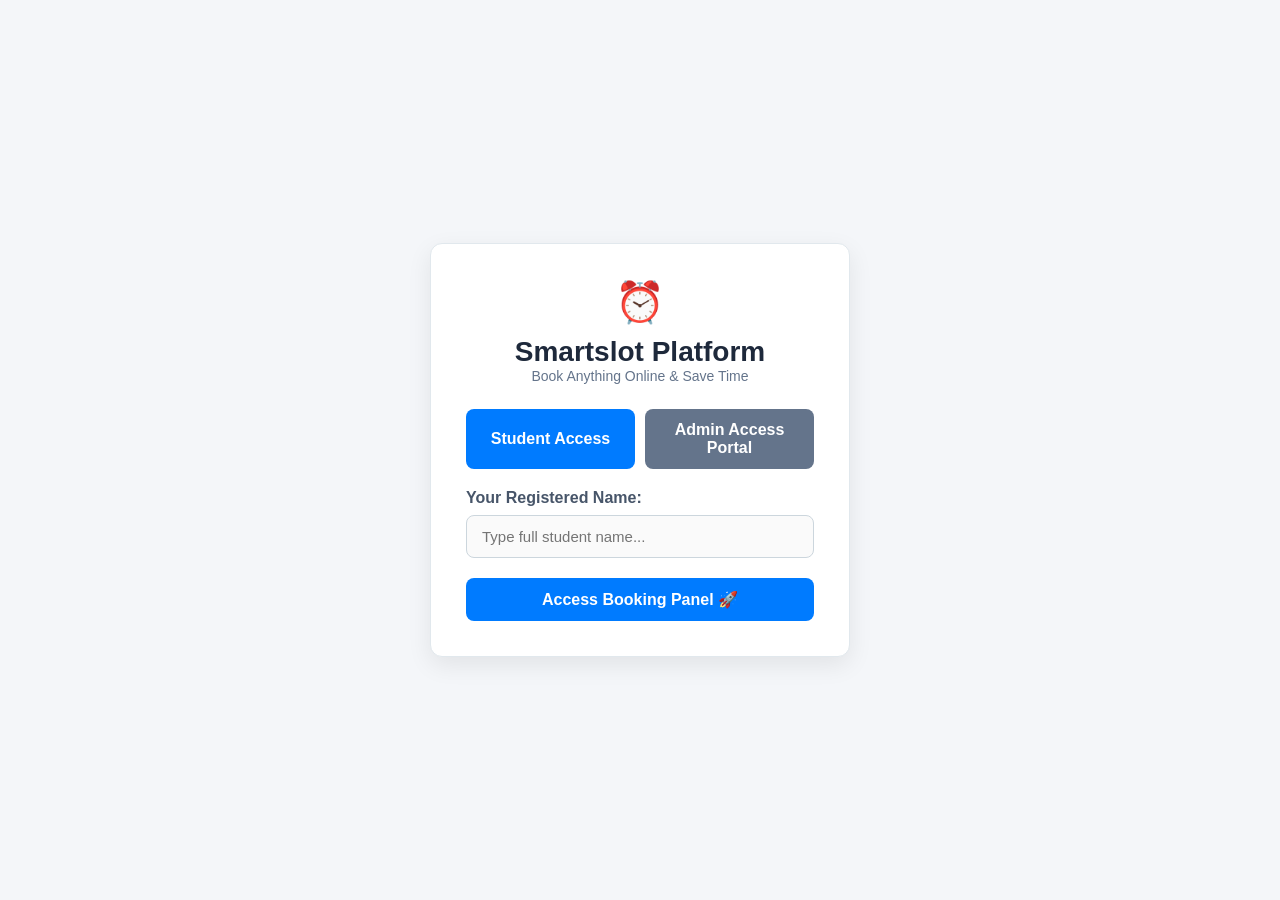
<file: index.html>
<!DOCTYPE html>
<html lang="en">
<head>
    <meta charset="UTF-8">
    <meta name="viewport" content="width=device-width, initial-scale=1.0">
    <title>Smartslot - Secure Entry Gateway</title>
    <!-- Humari CSS file -->
    <link rel="stylesheet" href="style.css">
</head>
<body>

    <div class="container">
        <!-- Main Platform Banner -->
        <div class="logo-section">
            <span style="font-size: 40px;">⏰</span>
            <h2 style="margin-top: 10px; color: #1e293b;">Smartslot Platform</h2>
            <p style="color: #64748b; font-size: 14px; margin-bottom: 25px;">Book Anything Online & Save Time</p>
        </div>

        <!-- TWO TABS FOR LOGIN DIRECTION -->
        <div style="display: flex; gap: 10px; margin-bottom: 20px;">
            <button id="btn-student-view" onclick="toggleLoginView('student')" style="background-color: #007bff;">Student Access</button>
            <button id="btn-admin-view" onclick="toggleLoginView('admin')" style="background-color: #64748b;">Admin Access Portal</button>
        </div>

        <!-- FORM A: STUDENT ACCESS FORM -->
        <div id="student-login-box">
            <div class="form-group">
                <label style="display: block; text-align: left; font-weight: bold; color: #475569;">Your Registered Name:</label>
                <input type="text" id="student-username" placeholder="Type full student name...">
            </div>
            <button onclick="handleStudentLogin()">Access Booking Panel 🚀</button>
        </div>

        <!-- FORM B: ADMIN ACCESS FORM (PASSWORD SYSTEM) -->
        <div id="admin-login-box" style="display: none; text-align: left;">
            <div class="form-group">
                <label style="display: block; font-weight: bold; color: #475569;">Admin Password:</label>
                <!-- Security ke liye input type="password" kiya hai taaki dots dikhein -->
                <input type="password" id="admin-password" placeholder="Enter Admin Password...">
            </div>
            <button onclick="handleAdminLogin()" style="background-color: #16a34a;">Verify Password & Login 🔐</button>
            
            <p style="font-size: 12px; color: #999; margin-top: 15px; text-align: center;">
                💡 <strong>Hackathon Password:</strong> Admin@123
            </p>
        </div>

    </div>

    <!-- Login JS file link -->
    <script src="login.js"></script>
</body>
</html>
</file>
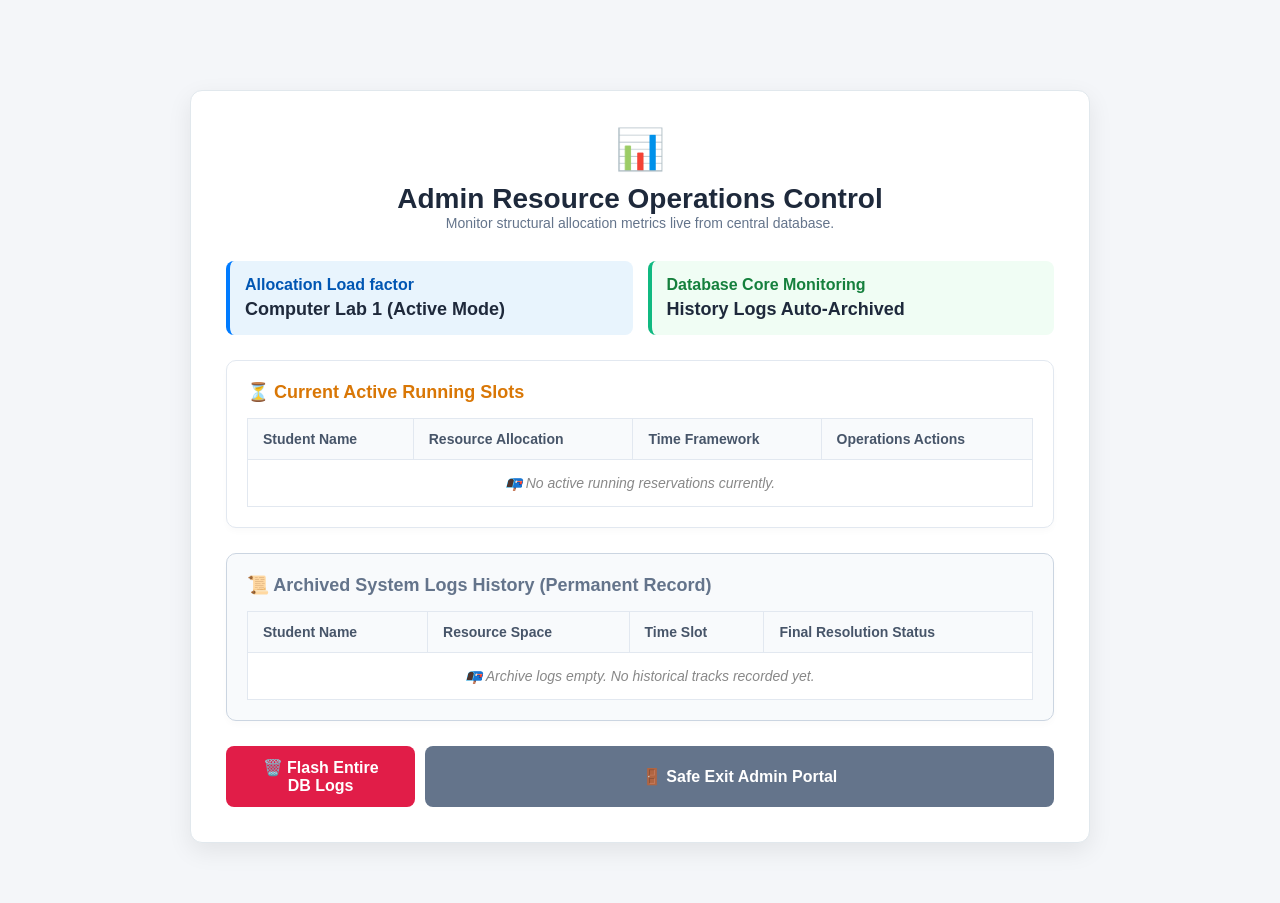
<file: admin.html>
<!DOCTYPE html>
<html lang="en">
<head>
    <meta charset="UTF-8">
    <meta name="viewport" content="width=device-width, initial-scale=1.0">
    <title>Smartslot - Corporate Management Control</title>
    <link rel="stylesheet" href="style.css">
</head>
<body>

    <div class="container" style="max-width: 900px; text-align: left; margin: 40px auto;">
        
        <div class="logo-section" style="text-align: center; margin-bottom: 30px;">
            <span style="font-size: 40px;">📊</span>
            <h2 style="margin-top: 10px; color: #1e293b;">Admin Resource Operations Control</h2>
            <p style="color: #64748b; font-size: 14px;">Monitor structural allocation metrics live from central database.</p>
        </div>

        <div style="display: grid; grid-template-columns: 1fr 1fr; gap: 15px; margin-bottom: 25px;">
            <div style="background: #e8f4fd; padding: 15px; border-radius: 8px; border-left: 4px solid #007bff;">
                <h4 style="color: #0056b3; margin-bottom: 5px;">Allocation Load factor</h4>
                <p style="font-size: 18px; font-weight: bold; color: #1e293b;">Computer Lab 1 (Active Mode)</p>
            </div>
            <div style="background: #f0fdf4; padding: 15px; border-radius: 8px; border-left: 4px solid #10b981;">
                <h4 style="color: #15803d; margin-bottom: 5px;">Database Core Monitoring</h4>
                <p style="font-size: 18px; font-weight: bold; color: #1e293b;">History Logs Auto-Archived</p>
            </div>
        </div>

        <!-- SECTION 1: LIVE ACTIVE TABLES -->
        <div class="card" style="max-width: 100%; margin-bottom: 25px; padding: 20px;">
            <h3 style="margin-bottom: 15px; color: #d97706;">⏳ Current Active Running Slots</h3>
            <table id="bookings-table">
                <thead>
                    <tr>
                        <th>Student Name</th>
                        <th>Resource Allocation</th>
                        <th>Time Framework</th>
                        <th>Operations Actions</th>
                    </tr>
                </thead>
                <tbody>
                    <!-- JS active records target injection point -->
                </tbody>
            </table>
        </div>

        <!-- 🔥 NEW SECTION 2: PERMANENT ADMIN HISTORY LOGS -->
        <div class="card" style="max-width: 100%; margin-bottom: 25px; padding: 20px; border-color: #cbd5e1; background-color: #f8fafc;">
            <h3 style="margin-bottom: 15px; color: #64748b;">📜 Archived System Logs History (Permanent Record)</h3>
            <table id="history-table">
                <thead>
                    <tr style="background-color: #e2e8f0;">
                        <th>Student Name</th>
                        <th>Resource Space</th>
                        <th>Time Slot</th>
                        <th>Final Resolution Status</th>
                    </tr>
                </thead>
                <tbody>
                    <!-- JS historical closed tracks target location -->
                </tbody>
            </table>
        </div>

        <div style="margin-top: 25px; display: flex; gap: 10px;">
            <button onclick="clearAllData()" style="background-color: #e11d48; width: auto; padding: 12px 25px;">🗑️ Flash Entire DB Logs</button>
            <button onclick="logoutAdmin()" style="background-color: #64748b; width: 100%;">🚪 Safe Exit Admin Portal</button>
        </div>

    </div>

    <script src="admin.js"></script>
</body>
</html>
</file>
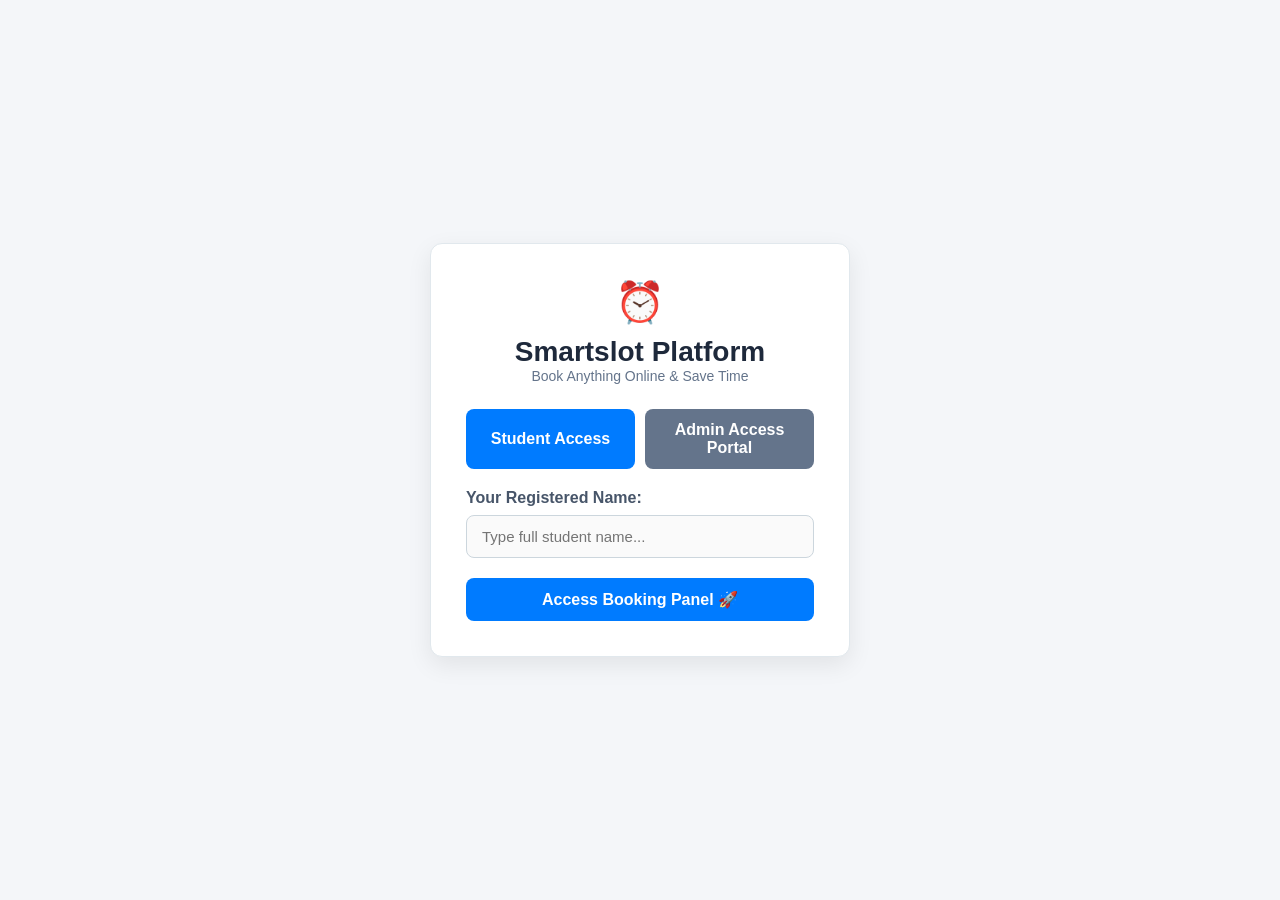
<file: dashboard.html>
<!DOCTYPE html>
<html lang="en">
<head>
    <meta charset="UTF-8">
    <meta name="viewport" content="width=device-width, initial-scale=1.0">
    <title>Smartslot - Premium Dashboard</title>
    <link rel="stylesheet" href="style.css">
    <style>
        /* Interactive Calendar styling explicitly for grid view layout */
        .calendar-section {
            margin-top: 15px;
        }
        .grid-container {
            display: grid;
            grid-template-columns: repeat(auto-fill, minmax(140px, 1fr));
            gap: 12px;
            margin-top: 10px;
        }
        .slot-box {
            padding: 15px 10px;
            border-radius: 8px;
            text-align: center;
            font-weight: 600;
            font-size: 13px;
            cursor: pointer;
            border: 2px solid #e2e8f0;
            transition: all 0.2s ease;
            background: #fff;
        }
        .slot-box.available {
            border-color: #10b981;
            color: #10b981;
            background: #f0fdf4;
        }
        .slot-box.available:hover {
            background: #10b981;
            color: #fff;
        }
        .slot-box.selected {
            background: #007bff !important;
            color: #fff !important;
            border-color: #007bff !important;
        }
        .slot-box.booked {
            border-color: #ef4444;
            color: #ef4444;
            background: #fef2f2;
            cursor: not-allowed;
            opacity: 0.7;
        }
        .history-card {
            border-left: 5px solid #64748b !important;
            opacity: 0.85;
            background: #f8fafc;
        }
    </style>
</head>
<body>

    <!-- SIDEBAR NAVIGATION -->
    <div class="sidebar">
        <div class="sidebar-brand">
            <span>⏰</span> Smartslot
        </div>
        <ul class="sidebar-menu">
            <li class="active" onclick="switchTab('book-slot')">📅 Interactive Calendar</li>
            <li onclick="switchTab('my-bookings')">📋 My Bookings & History</li>
            <li onclick="switchTab('ai-suggest')">💡 AI Suggestions</li>
            <li onclick="logout()" style="color: #e74c3c; margin-top: 50px; font-weight: bold;">🚪 Logout</li>
        </ul>
    </div>

    <!-- MAIN DASHBOARD ROUTER CONTENT -->
    <div class="main-content">
        
        <div class="top-header">
            <h2 id="welcome-msg">Welcome, User! 👋</h2>
            <p>Select multiple slots interactively and manage your active assets timeline.</p>
        </div>

        <!-- TAB 1: INTERACTIVE CALENDAR BOOKING -->
        <div id="tab-book-slot" class="tab-content active-tab">
            <div class="card" style="max-width: 750px;">
                <h3>Step 1: Choose Target Resource Space</h3>
                <select id="resource" onchange="renderInteractiveCalendar()">
                    <option value="Computer Lab 1">💻 Computer Lab 1 (Cap: 50)</option>
                    <option value="Seminar Hall">🏛️ Seminar Hall (Cap: 150)</option>
                    <option value="Class Room">🏠 Class Room (Cap: 60)</option>
                    <option value="Projector Room">📽️ Projector Room (Cap: 10)</option>
                    <option value="Cricket kit">🏏 Cricket kit (available: 5)</option>
                    <option value="Football">⚽ Footabll (available: 3)</option>
                    <option value="Badminton">🏸 Badminton (available: 4)</option>
                    <option value="Basketball">🏀 Basketball (available: 4)</option>
                    <option value="Volleyball">🏐 Volleyball (available: 4)</option>
                </select>

                <div class="calendar-section" style="margin-top: 25px;">
                    <h3>Step 2: Click an Available Time Slot Grid 📅</h3>
                    <p style="font-size: 13px; color: #64748b; margin-bottom: 10px;">Live central server slots synchronization active:</p>
                    
                    <!-- Dynamic Grid Injector Point via JavaScript -->
                    <div id="calendar-grid" class="grid-container"></div>
                </div>

                <div style="margin-top: 25px;">
                    <label style="font-weight: bold; display: block; margin-bottom: 5px;">Step 3: Purpose of Booking:</label>
                    <input type="text" id="reason" placeholder="e.g., Final Year Project Presentation Practice...">
                </div>

                <button onclick="processGridBooking()" style="margin-top: 20px; background-color: #10b981;">
                    Confirm Selected Slot Allocation 🚀
                </button>
            </div>
        </div>

        <!-- TAB 2: MULTIPLE ACTIVE RESOURCE LOGS & USER HISTORY -->
        <div id="tab-my-bookings" class="tab-content" style="display: none;">
            <div style="max-width: 750px;">
                
                <!-- Section A: Active Slots list tracking container -->
                <div class="card" style="max-width: 100%;">
                    <h3 style="color: #10b981; margin-bottom: 15px;">🟢 Your Current Active Resource Allocations</h3>
                    <div id="active-bookings-container">
                        <!-- Dynamic items layout array mapping injects here -->
                    </div>
                </div>

                <!-- Section B: Logs History Container -->
                <div class="card" style="max-width: 100%; border-color: #cbd5e1;">
                    <h3 style="color: #64748b; margin-bottom: 15px;">📜 Your Past Booking History logs</h3>
                    <div id="history-bookings-container">
                        <!-- Closed/Completed/Cancelled rows logs target location -->
                    </div>
                </div>

            </div>
        </div>

        <!-- TAB 3: AI PLATFORM SUGGESTIONS -->
        <div id="tab-ai-suggest" class="tab-content" style="display: none;">
            <div class="card" style="background-color: #e8f4fd; border-left: 5px solid #2980b9;">
                <h3>💡 Smart AI Assistant</h3>
                <p>Humare AI ne aapke campus ka data check kiya hai:</p>
                <ul style="text-align: left; line-height: 1.8; margin-top: 10px;">
                    <li><strong>Projector Room</strong> Tuesday ko 3:00 PM par hamesha free rehta hai.</li>
                    <li><strong>Computer Lab 1</strong> me kal 2:00 PM se 4:00 PM ke beech kam bheed (rush) hogi.</li>
                </ul>
            </div>
        </div>

    </div>

    <script src="booking.js"></script>
</body>
</html>
</file>
<file: style.css>
/* ==========================================================================
   1. GLOBAL RESET & BASE STYLES
   ========================================================================== */
* {
    margin: 0;
    padding: 0;
    box-sizing: border-box;
    font-family: 'Segoe UI', Tahoma, Geneva, Verdana, sans-serif;
}

body {
    background-color: #f4f6f9;
    color: #333;
    min-height: 100vh;
    display: flex;
}

/* ==========================================================================
   2. LOGIN PAGE STYLES (index.html)
   ========================================================================== */
/* Login screen par body ko center karne ke liye ek alag wrapper class automatic use hogi */
body:has(.logo-section) {
    justify-content: center;
    align-items: center;
    padding: 20px;
}

.container {
    background: #ffffff;
    padding: 35px;
    border-radius: 12px;
    box-shadow: 0 8px 24px rgba(0, 0, 0, 0.08);
    width: 100%;
    max-width: 420px;
    text-align: center;
    border: 1px solid #e1e8ed;
}

.logo-section h2 {
    font-size: 28px;
    font-weight: 700;
}

.form-group {
    margin: 20px 0;
}

input[type="text"], select {
    width: 100%;
    padding: 12px 15px;
    margin-top: 8px;
    border: 1px solid #ccd6dd;
    border-radius: 8px;
    font-size: 15px;
    background-color: #fafafa;
    transition: all 0.3s ease;
}

input[type="text"]:focus, select:focus {
    border-color: #007bff;
    background-color: #fff;
    outline: none;
    box-shadow: 0 0 0 3px rgba(0, 123, 255, 0.15);
}

button {
    background-color: #007bff;
    color: white;
    font-size: 16px;
    font-weight: 600;
    padding: 12px 20px;
    border: none;
    border-radius: 8px;
    cursor: pointer;
    width: 100%;
    transition: background 0.2s ease;
}

button:hover {
    background-color: #0056b3;
}

/* ==========================================================================
   3. SIDEBAR LAYOUT STYLES (dashboard.html)
   ========================================================================== */
.sidebar {
    width: 260px;
    background-color: #1e293b;
    color: #fff;
    padding: 25px 20px;
    display: flex;
    flex-direction: column;
    height: 100vh;
    position: fixed;
}

.sidebar-brand {
    font-size: 24px;
    font-weight: 700;
    margin-bottom: 40px;
    display: flex;
    align-items: center;
    gap: 10px;
}

.sidebar-menu {
    list-style: none;
}

.sidebar-menu li {
    padding: 12px 15px;
    border-radius: 8px;
    margin-bottom: 8px;
    cursor: pointer;
    font-size: 16px;
    transition: all 0.2s ease;
    color: #cbd5e1;
}

.sidebar-menu li:hover {
    background-color: #334155;
    color: #fff;
}

.sidebar-menu li.active {
    background-color: #007bff;
    color: #fff;
    font-weight: 600;
}

/* Main Content Wrapper to shift screen right side of Sidebar */
.main-content {
    margin-left: 260px;
    padding: 40px;
    width: calc(100% - 260px);
}

.top-header {
    margin-bottom: 30px;
    border-bottom: 2px solid #e2e8f0;
    padding-bottom: 15px;
}

.top-header h2 {
    font-size: 26px;
    color: #1e293b;
}

.top-header p {
    color: #64748b;
    margin-top: 5px;
}

/* Cards inside Dashboard */
.card {
    background: #fff;
    padding: 25px;
    border-radius: 10px;
    border: 1px solid #e2e8f0;
    box-shadow: 0 4px 6px rgba(0, 0, 0, 0.02);
    margin-bottom: 20px;
    max-width: 600px;
}

.card h3 {
    margin-bottom: 15px;
    color: #1e293b;
    font-size: 18px;
}

.card label {
    display: block;
    margin-top: 15px;
    font-weight: 600;
    font-size: 14px;
    color: #475569;
}

/* QR code design */
#qrcode img {
    border: 4px solid #fff;
    box-shadow: 0 4px 12px rgba(0,0,0,0.1);
    border-radius: 4px;
}

/* ==========================================================================
   4. ADMIN DASHBOARD STYLES (admin.html)
   ========================================================================== */
/* Grid adjust for admin container when seen standalone */
body:has(#bookings-table) {
    justify-content: center;
    padding-top: 50px;
}

table {
    width: 100%;
    border-collapse: collapse;
    margin-top: 10px;
    background: #fff;
}

table th, table td {
    padding: 12px 15px;
    border: 1px solid #e2e8f0;
    font-size: 14px;
}

table th {
    background-color: #f8fafc;
    color: #475569;
    font-weight: 600;
}

table tr:hover {
    background-color: #f8fafc;
}

ul#penalty-list {
    list-style-type: none;
    margin-top: 10px;
}

ul#penalty-list li {
    padding: 8px 12px;
    background: #fff5f5;
    border-left: 4px solid #ef4444;
    margin-bottom: 6px;
    border-radius: 0 6px 6px 0;
    font-size: 14px;
}
</file>
